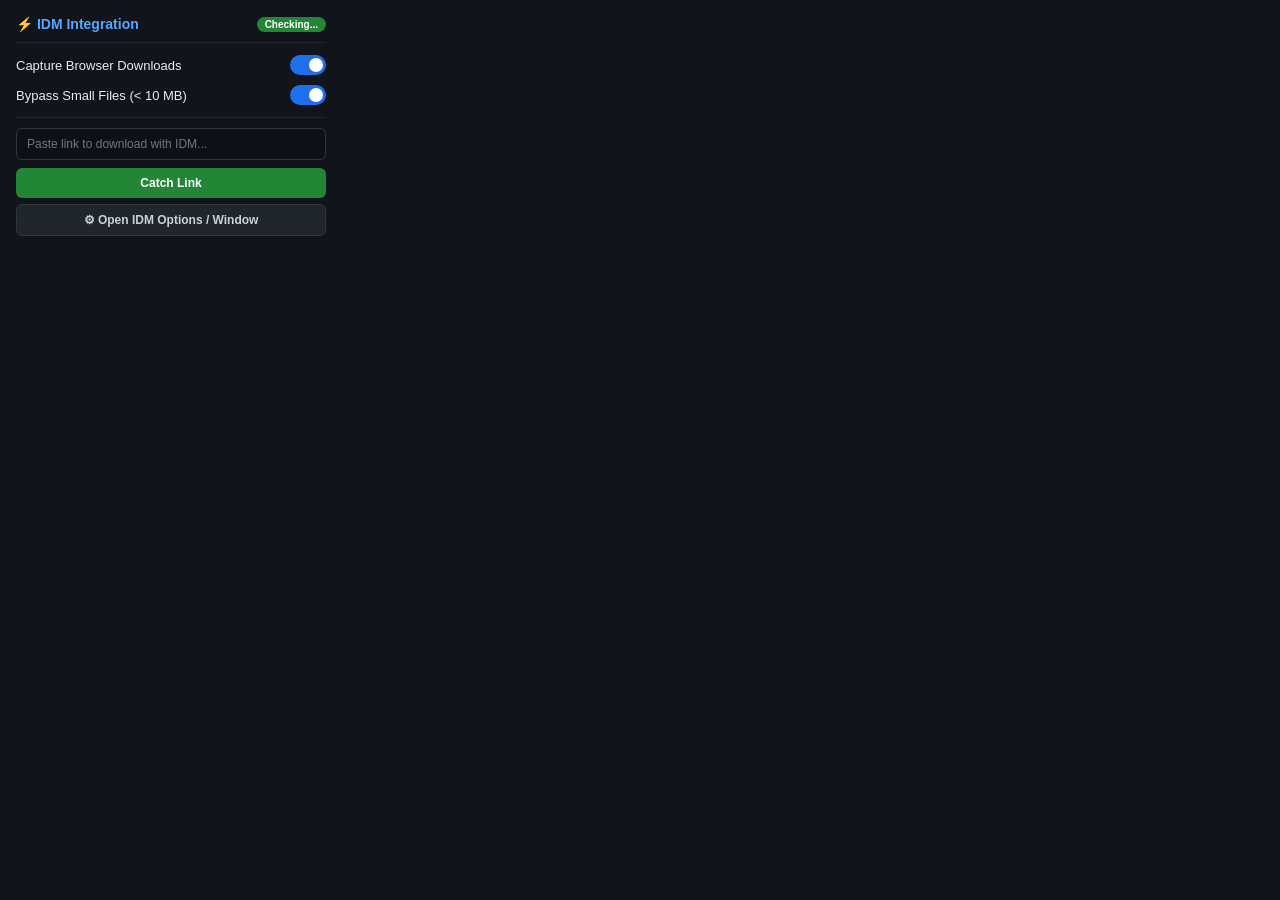
<file: extension/popup.html>
<!DOCTYPE html>
<html>
<head>
  <meta charset="utf-8">
  <style>
    body {
      width: 310px;
      margin: 0;
      padding: 16px;
      font-family: -apple-system, BlinkMacSystemFont, "Segoe UI", Roboto, sans-serif;
      background: #11141a;
      color: #e6edf3;
      user-select: none;
    }
    .header {
      display: flex;
      align-items: center;
      justify-content: space-between;
      border-bottom: 1px solid #21262d;
      padding-bottom: 10px;
      margin-bottom: 12px;
    }
    .title {
      font-size: 14px;
      font-weight: 700;
      color: #58a6ff;
      display: flex;
      align-items: center;
      gap: 6px;
    }
    .status-badge {
      font-size: 10px;
      padding: 2px 8px;
      border-radius: 12px;
      background: #238636;
      color: #fff;
      font-weight: 600;
    }
    .status-badge.offline {
      background: #da3633;
    }
    .toggle-row {
      display: flex;
      justify-content: space-between;
      align-items: center;
      margin: 10px 0;
      font-size: 13px;
    }
    .switch {
      position: relative;
      display: inline-block;
      width: 36px;
      height: 20px;
    }
    .switch input { opacity: 0; width: 0; height: 0; }
    .slider {
      position: absolute; cursor: pointer; top: 0; left: 0; right: 0; bottom: 0;
      background-color: #30363d;
      transition: .25s;
      border-radius: 20px;
    }
    .slider:before {
      position: absolute; content: ""; height: 14px; width: 14px; left: 3px; bottom: 3px;
      background-color: white;
      transition: .25s;
      border-radius: 50%;
    }
    input:checked + .slider { background-color: #1f6feb; }
    input:checked + .slider:before { transform: translateX(16px); }
    .input-box {
      width: 100%;
      box-sizing: border-box;
      padding: 8px 10px;
      background: #0d1117;
      border: 1px solid #30363d;
      border-radius: 6px;
      color: #c9d1d9;
      font-size: 12px;
      margin-bottom: 8px;
    }
    .btn {
      width: 100%;
      padding: 8px;
      background: #238636;
      border: none;
      border-radius: 6px;
      color: #fff;
      font-weight: 600;
      font-size: 12px;
      cursor: pointer;
      margin-bottom: 6px;
      transition: background .2s;
    }
    .btn:hover { background: #2ea043; }
    .btn.secondary {
      background: #21262d;
      color: #c9d1d9;
      border: 1px solid #30363d;
    }
    .btn.secondary:hover {
      background: #30363d;
      color: #fff;
    }
    .divider {
      border-top: 1px solid #21262d;
      margin: 12px 0 10px 0;
    }
  </style>
</head>
<body>
  <div class="header">
    <div class="title">⚡ IDM Integration</div>
    <div id="status" class="status-badge">Checking...</div>
  </div>

  <div class="toggle-row">
    <span>Capture Browser Downloads</span>
    <label class="switch">
      <input type="checkbox" id="toggleCapture" checked>
      <span class="slider"></span>
    </label>
  </div>

  <div class="toggle-row">
    <span>Bypass Small Files (&lt; 10 MB)</span>
    <label class="switch">
      <input type="checkbox" id="toggleBypass" checked>
      <span class="slider"></span>
    </label>
  </div>

  <div class="divider"></div>

  <div>
    <input type="text" id="manualUrl" class="input-box" placeholder="Paste link to download with IDM...">
    <button id="btnDownload" class="btn">Catch Link</button>
    <button id="btnOpenOptions" class="btn secondary">⚙ Open IDM Options / Window</button>
  </div>

  <script src="popup.js"></script>
</body>
</html>
</file>
